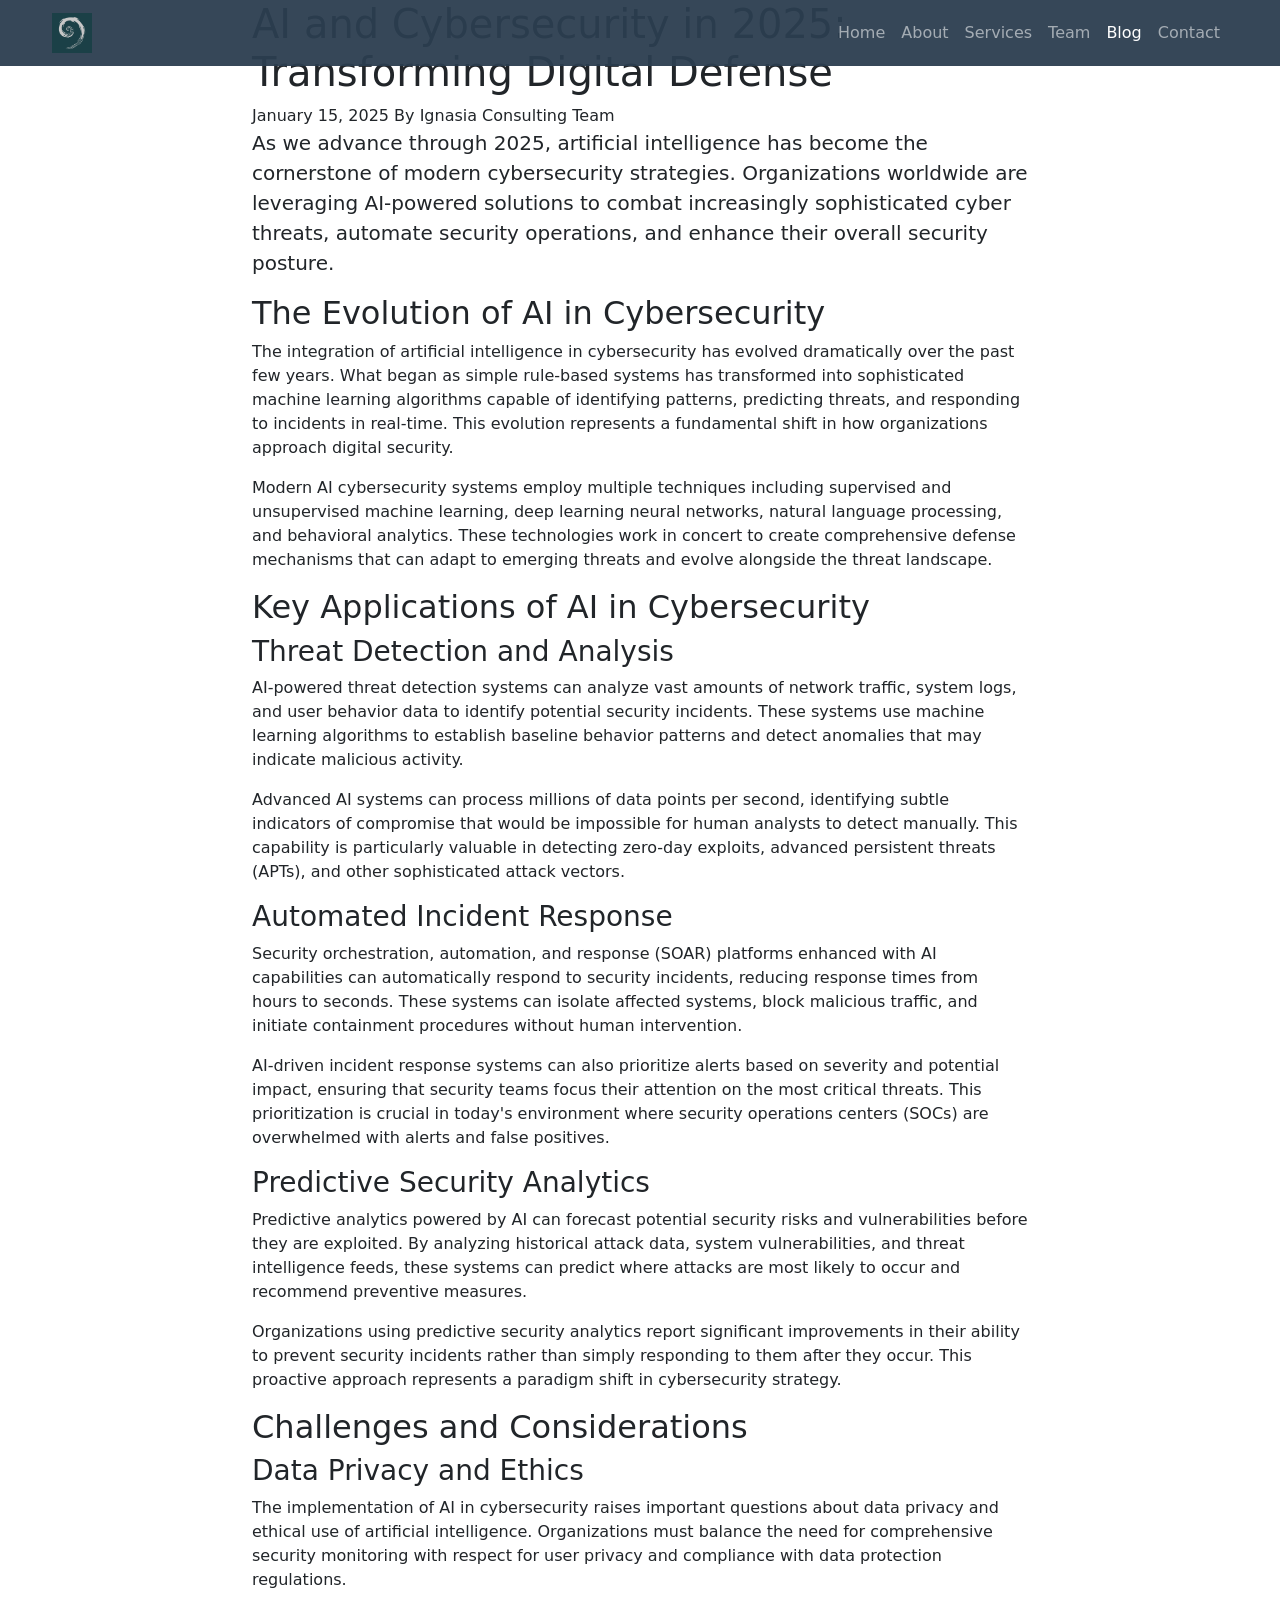
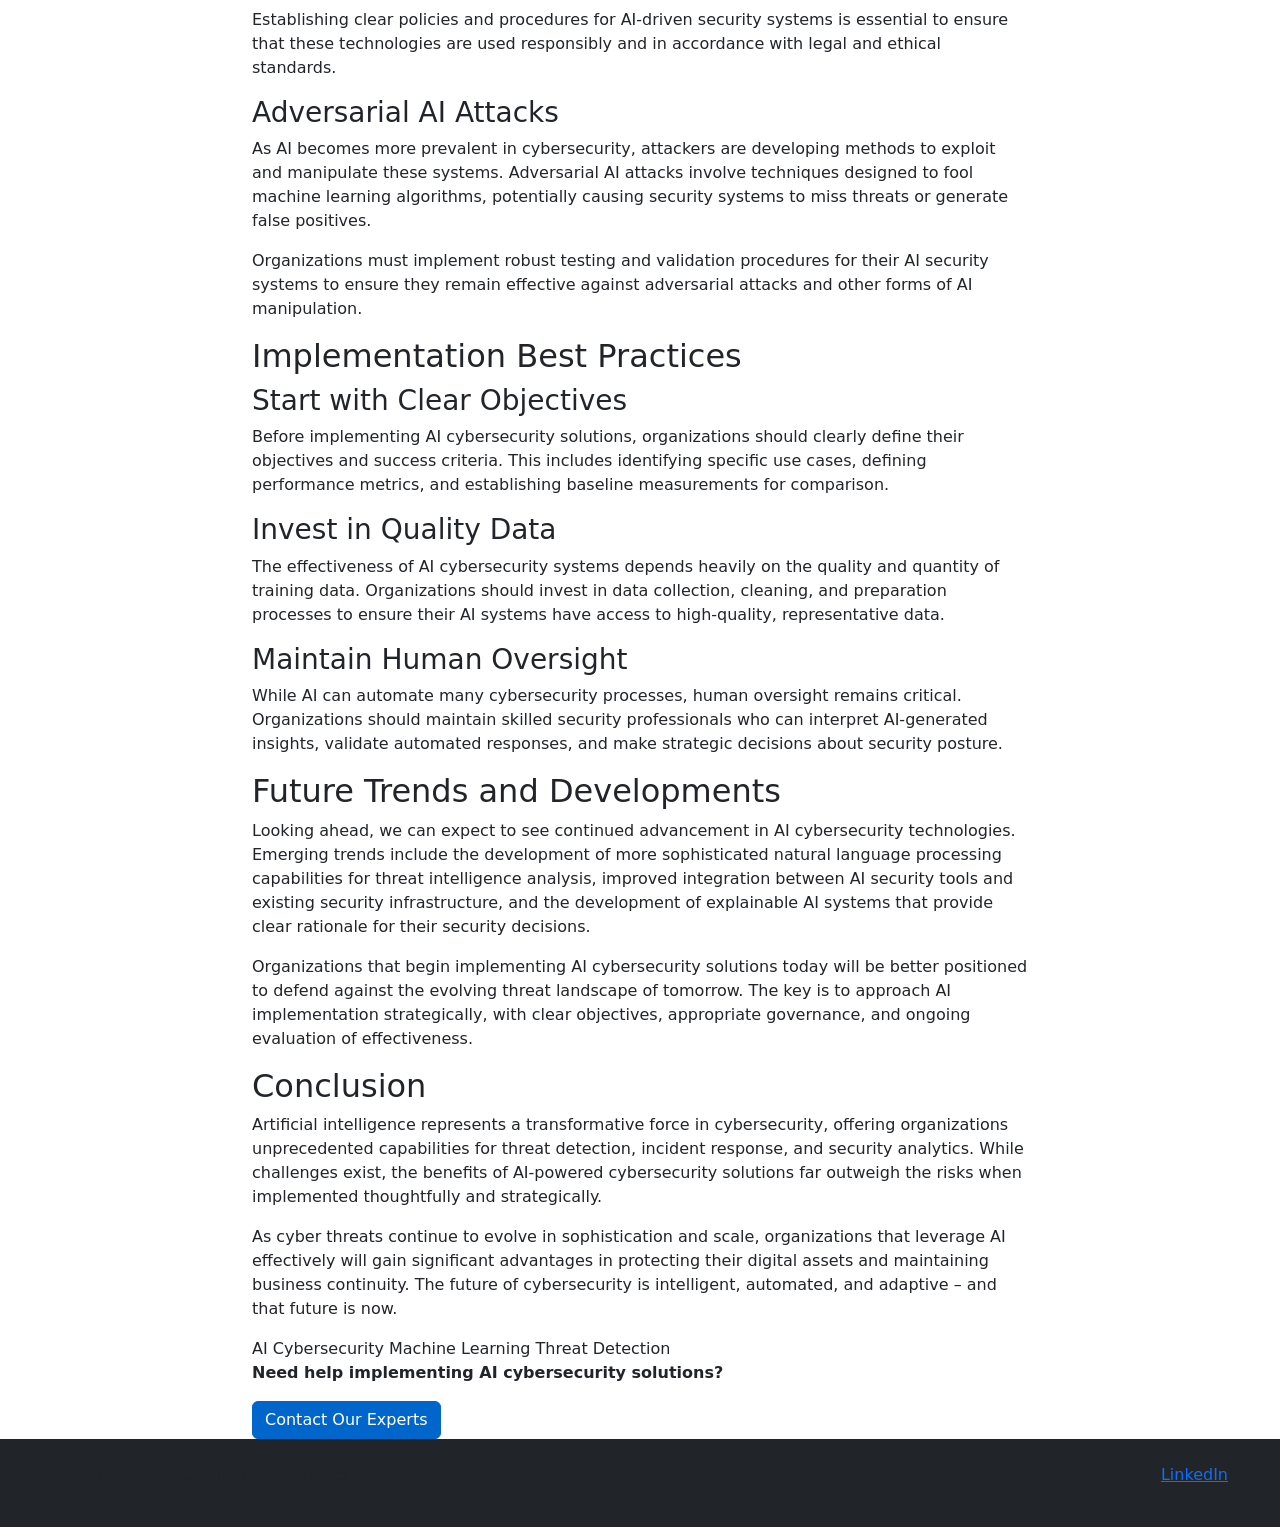
<file: blogs/ai-cybersecurity-2025.html>
<!DOCTYPE html>
<html lang="en">
<head>
    <meta charset="UTF-8">
    <meta name="viewport" content="width=device-width, initial-scale=1.0">
    <title>AI and Cybersecurity in 2025: Transforming Digital Defense - Ignasia Consulting</title>
    <meta name="description" content="Explore how artificial intelligence is revolutionizing cybersecurity in 2025, from threat detection to automated response systems.">
    <link href="https://cdn.jsdelivr.net/npm/bootstrap@5.3.0/dist/css/bootstrap.min.css" rel="stylesheet">
    <link href="../assets/css/style.css" rel="stylesheet">
    <link rel="icon" type="image/png" href="../assets/img/favicon.png">
</head>
<body>
    <!-- Navigation -->
    <nav class="navbar navbar-expand-lg navbar-dark fixed-top">
        <div class="container">
            <a class="navbar-brand" href="../index.html">
                <img src="../assets/img/logo.png" alt="Ignasia Consulting" height="40">
            </a>
            <button class="navbar-toggler" type="button" data-bs-toggle="collapse" data-bs-target="#navbarNav">
                <span class="navbar-toggler-icon"></span>
            </button>
            <div class="collapse navbar-collapse" id="navbarNav">
                <ul class="navbar-nav ms-auto">
                    <li class="nav-item"><a class="nav-link" href="../index.html">Home</a></li>
                    <li class="nav-item"><a class="nav-link" href="../about.html">About</a></li>
                    <li class="nav-item"><a class="nav-link" href="../services.html">Services</a></li>
                    <li class="nav-item"><a class="nav-link" href="../team.html">Team</a></li>
                    <li class="nav-item"><a class="nav-link active" href="../blogs.html">Blog</a></li>
                    <li class="nav-item"><a class="nav-link" href="../contact.html">Contact</a></li>
                </ul>
            </div>
        </div>
    </nav>

    <!-- Blog Content -->
    <article class="blog-article">
        <div class="container">
            <div class="row">
                <div class="col-lg-8 mx-auto">
                    <header class="blog-header">
                        <h1>AI and Cybersecurity in 2025: Transforming Digital Defense</h1>
                        <div class="blog-meta">
                            <span class="blog-date">January 15, 2025</span>
                            <span class="blog-author">By Ignasia Consulting Team</span>
                        </div>
                    </header>

                    <div class="blog-content">
                        <p class="lead">As we advance through 2025, artificial intelligence has become the cornerstone of modern cybersecurity strategies. Organizations worldwide are leveraging AI-powered solutions to combat increasingly sophisticated cyber threats, automate security operations, and enhance their overall security posture.</p>

                        <h2>The Evolution of AI in Cybersecurity</h2>
                        <p>The integration of artificial intelligence in cybersecurity has evolved dramatically over the past few years. What began as simple rule-based systems has transformed into sophisticated machine learning algorithms capable of identifying patterns, predicting threats, and responding to incidents in real-time. This evolution represents a fundamental shift in how organizations approach digital security.</p>

                        <p>Modern AI cybersecurity systems employ multiple techniques including supervised and unsupervised machine learning, deep learning neural networks, natural language processing, and behavioral analytics. These technologies work in concert to create comprehensive defense mechanisms that can adapt to emerging threats and evolve alongside the threat landscape.</p>

                        <h2>Key Applications of AI in Cybersecurity</h2>
                        
                        <h3>Threat Detection and Analysis</h3>
                        <p>AI-powered threat detection systems can analyze vast amounts of network traffic, system logs, and user behavior data to identify potential security incidents. These systems use machine learning algorithms to establish baseline behavior patterns and detect anomalies that may indicate malicious activity.</p>

                        <p>Advanced AI systems can process millions of data points per second, identifying subtle indicators of compromise that would be impossible for human analysts to detect manually. This capability is particularly valuable in detecting zero-day exploits, advanced persistent threats (APTs), and other sophisticated attack vectors.</p>

                        <h3>Automated Incident Response</h3>
                        <p>Security orchestration, automation, and response (SOAR) platforms enhanced with AI capabilities can automatically respond to security incidents, reducing response times from hours to seconds. These systems can isolate affected systems, block malicious traffic, and initiate containment procedures without human intervention.</p>

                        <p>AI-driven incident response systems can also prioritize alerts based on severity and potential impact, ensuring that security teams focus their attention on the most critical threats. This prioritization is crucial in today's environment where security operations centers (SOCs) are overwhelmed with alerts and false positives.</p>

                        <h3>Predictive Security Analytics</h3>
                        <p>Predictive analytics powered by AI can forecast potential security risks and vulnerabilities before they are exploited. By analyzing historical attack data, system vulnerabilities, and threat intelligence feeds, these systems can predict where attacks are most likely to occur and recommend preventive measures.</p>

                        <p>Organizations using predictive security analytics report significant improvements in their ability to prevent security incidents rather than simply responding to them after they occur. This proactive approach represents a paradigm shift in cybersecurity strategy.</p>

                        <h2>Challenges and Considerations</h2>
                        
                        <h3>Data Privacy and Ethics</h3>
                        <p>The implementation of AI in cybersecurity raises important questions about data privacy and ethical use of artificial intelligence. Organizations must balance the need for comprehensive security monitoring with respect for user privacy and compliance with data protection regulations.</p>

                        <p>Establishing clear policies and procedures for AI-driven security systems is essential to ensure that these technologies are used responsibly and in accordance with legal and ethical standards.</p>

                        <h3>Adversarial AI Attacks</h3>
                        <p>As AI becomes more prevalent in cybersecurity, attackers are developing methods to exploit and manipulate these systems. Adversarial AI attacks involve techniques designed to fool machine learning algorithms, potentially causing security systems to miss threats or generate false positives.</p>

                        <p>Organizations must implement robust testing and validation procedures for their AI security systems to ensure they remain effective against adversarial attacks and other forms of AI manipulation.</p>

                        <h2>Implementation Best Practices</h2>
                        
                        <h3>Start with Clear Objectives</h3>
                        <p>Before implementing AI cybersecurity solutions, organizations should clearly define their objectives and success criteria. This includes identifying specific use cases, defining performance metrics, and establishing baseline measurements for comparison.</p>

                        <h3>Invest in Quality Data</h3>
                        <p>The effectiveness of AI cybersecurity systems depends heavily on the quality and quantity of training data. Organizations should invest in data collection, cleaning, and preparation processes to ensure their AI systems have access to high-quality, representative data.</p>

                        <h3>Maintain Human Oversight</h3>
                        <p>While AI can automate many cybersecurity processes, human oversight remains critical. Organizations should maintain skilled security professionals who can interpret AI-generated insights, validate automated responses, and make strategic decisions about security posture.</p>

                        <h2>Future Trends and Developments</h2>
                        <p>Looking ahead, we can expect to see continued advancement in AI cybersecurity technologies. Emerging trends include the development of more sophisticated natural language processing capabilities for threat intelligence analysis, improved integration between AI security tools and existing security infrastructure, and the development of explainable AI systems that provide clear rationale for their security decisions.</p>

                        <p>Organizations that begin implementing AI cybersecurity solutions today will be better positioned to defend against the evolving threat landscape of tomorrow. The key is to approach AI implementation strategically, with clear objectives, appropriate governance, and ongoing evaluation of effectiveness.</p>

                        <h2>Conclusion</h2>
                        <p>Artificial intelligence represents a transformative force in cybersecurity, offering organizations unprecedented capabilities for threat detection, incident response, and security analytics. While challenges exist, the benefits of AI-powered cybersecurity solutions far outweigh the risks when implemented thoughtfully and strategically.</p>

                        <p>As cyber threats continue to evolve in sophistication and scale, organizations that leverage AI effectively will gain significant advantages in protecting their digital assets and maintaining business continuity. The future of cybersecurity is intelligent, automated, and adaptive – and that future is now.</p>
                    </div>

                    <footer class="blog-footer">
                        <div class="blog-tags">
                            <span class="tag">AI</span>
                            <span class="tag">Cybersecurity</span>
                            <span class="tag">Machine Learning</span>
                            <span class="tag">Threat Detection</span>
                        </div>
                        <div class="blog-cta">
                            <p><strong>Need help implementing AI cybersecurity solutions?</strong></p>
                            <a href="../contact.html" class="btn btn-primary">Contact Our Experts</a>
                        </div>
                    </footer>
                </div>
            </div>
        </div>
    </article>

    <!-- Footer -->
    <footer class="footer py-4">
        <div class="container">
            <div class="row">
                <div class="col-md-6">
                    <p>&copy; 2025 Ignasia Consulting. All rights reserved.</p>
                </div>
                <div class="col-md-6 text-md-end">
                    <a href="https://www.linkedin.com/company/ignasia/" target="_blank" class="footer-link">
                        LinkedIn
                    </a>
                </div>
            </div>
        </div>
    </footer>

    <script src="https://cdn.jsdelivr.net/npm/bootstrap@5.3.0/dist/js/bootstrap.bundle.min.js"></script>
    <script src="../assets/js/main.js"></script>
</body>
</html>
</file>
<file: assets/css/style.css>
/* Original CONSULT Template Colors */
:root {
    --primary: #0066CC;
    --secondary: #FFC107;
    --light: #F8F9FA;
    --dark: #212529;
}

.text-primary { color: #0066CC !important; }
.bg-primary { background-color: #0066CC !important; }
.btn-primary {
    background-color: #0066CC;
    border-color: #0066CC;
}
.btn-primary:hover {
    background-color: #0052A3;
    border-color: #0052A3;
}
.btn-outline-primary {
    color: #0066CC;
    border-color: #0066CC;
}
.btn-outline-primary:hover {
    background-color: #0066CC;
    border-color: #0066CC;
}

/* Navbar Styling */
.navbar-light .navbar-nav .nav-link {
    color: #212529;
    font-weight: 500;
}
.navbar-light .navbar-nav .nav-link:hover,
.navbar-light .navbar-nav .nav-link.active {
    color: #0066CC;
}

/* Footer */
.footer {
    background: #212529 !important;
}

/* Card Hover Effects */
.card-hover:hover {
    transform: translateY(-5px);
    transition: all 0.3s ease;
}

/* Hero Section */
.hero-header {
    background: linear-gradient(rgba(0, 102, 204, 0.1), rgba(0, 102, 204, 0.1)), #F8F9FA;
}

/* Page Headers */
.page-header {
    background: #F8F9FA;
}

/* Improved Spacing and Layout */
.container {
    max-width: 1200px;
}

/* Section Spacing */
section {
    padding: 60px 0;
}

/* Card Spacing */
.card {
    margin-bottom: 30px;
    border: none;
    box-shadow: 0 0 30px rgba(0, 0, 0, 0.1);
    border-radius: 10px;
}

/* Hero Section */
.hero-header {
    padding: 120px 0;
}

/* Page Headers */
.page-header {
    padding: 80px 0 60px 0;
}

/* Blog Post Spacing */
.blog-post h2, .blog-post h3 {
    margin-top: 2.5rem;
    margin-bottom: 1.5rem;
}

.blog-post p {
    margin-bottom: 1.25rem;
    line-height: 1.7;
}

/* Service Pages */
.service-item {
    padding: 30px;
    margin-bottom: 30px;
}

/* Team Cards */
.team-card {
    padding: 30px 20px;
    text-align: center;
    border-radius: 15px;
}

/* Footer Spacing */
.footer {
    padding: 50px 0 20px 0;
}

/* Responsive Adjustments */
@media (max-width: 768px) {
    .hero-header {
        padding: 80px 0;
    }
    
    .page-header {
        padding: 60px 0 40px 0;
    }
    
    section {
        padding: 40px 0;
    }
}
</file>
